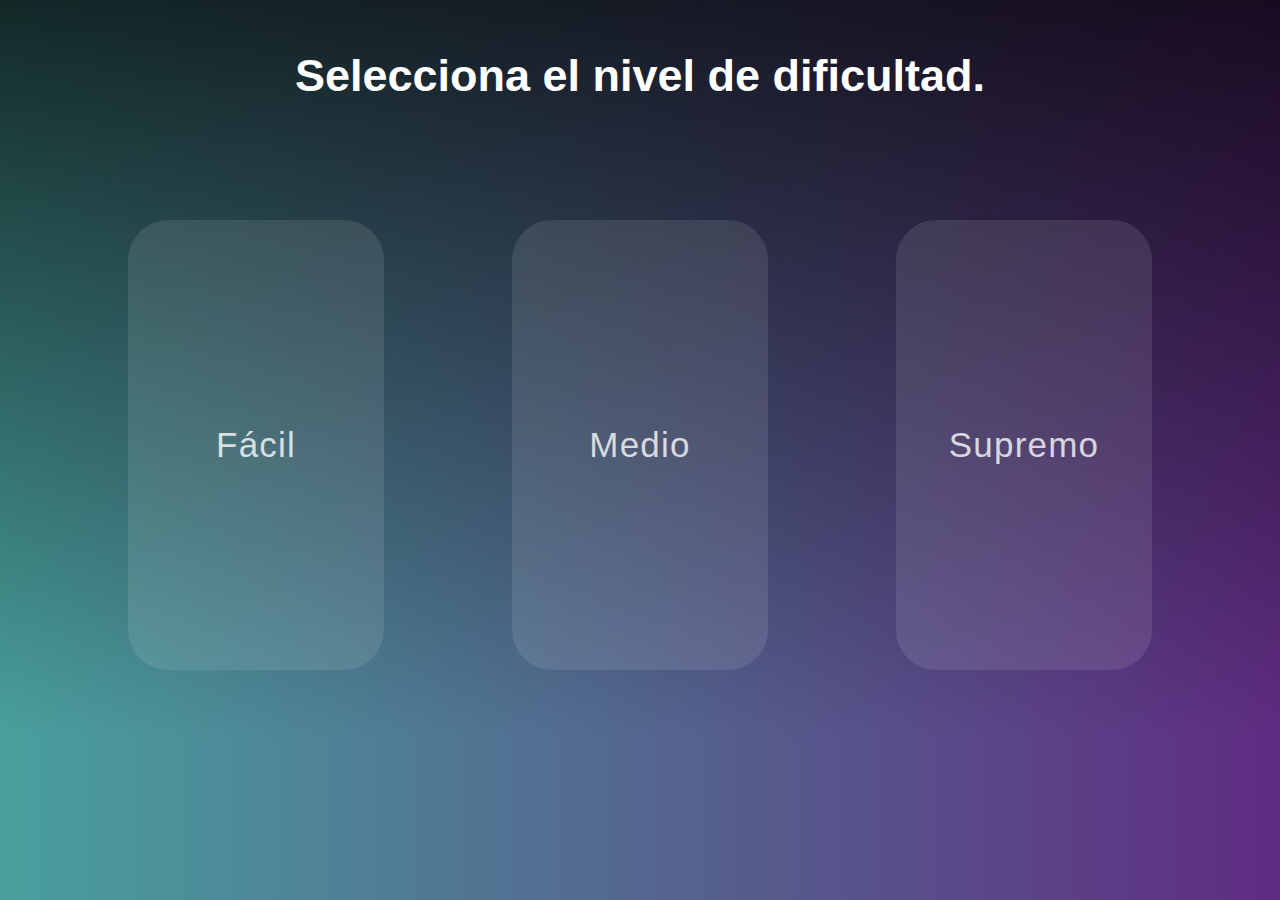
<file: index.html>
<!DOCTYPE html>
<html lang="es">
	<head>
		<meta charset="UTF-8">
		<meta name="viewport" content="width=device-width, initial-scale=1.0">
		<title>Escoger Nivel de Dificultad</title>
		<link rel="stylesheet" href="css/styles.css">
		<meta name="theme-color" content="#14081d"/>
		
		<style>
			.background 
			{
				display: block;
				height: 100%;
			}
		</style>
	</head>
	<body class="body">
		<div class="background">
			<h1 class="title">Selecciona el nivel de dificultad.</h1>
			
			<div class="container">
				<a class="nivel" id="facil" href="simon.html?n=facil">Fácil</a>
				<a class="nivel" id="medio" href="simon.html?n=medio">Medio</a>
				<a class="nivel" id="supremo" href="simon.html?n=supremo">Supremo</a>
			</div>
		</div>
		<script src="js/niveles.js"></script>
	</body>
</html>
</file>
<file: css/styles.css>
*
{
	font-family: 'Arial';
	margin: 0;
	padding: 0;
} 

body 
{
	background: #dedede;
	display: flex;
	align-items: center;
	height: 100vh;
	width: 100vw;
	overflow-y: hidden;
	box-sizing: border-box;
	background: #5f2c82;  /* fallback for old browsers */
	background: -webkit-linear-gradient(to right, #49a09d, #5f2c82);  /* Chrome 10-25, Safari 5.1-6 */
	background: linear-gradient(to right, #49a09d, #5f2c82); /* W3C, IE 10+/ Edge, Firefox 16+, Chrome 26+, Opera 12+, Safari 7+ */
}

.background 
{
	background: linear-gradient(to bottom,rgb(0 0 0 / 75%),transparent);
	width: 100vw;
	height: 100vh;
}

.home-score 
{
	width: 100vw;
	height: 10vh;
	display: flex;
	justify-content: flex-end;
	align-items: center;
	padding-right: 25px;
	box-sizing: border-box;
	margin-top: 12px;
	font-size: 22px;
	color: white;
}

.score 
{
	height: 6vh;
	width: 12vw;
	border-radius: 15px;
	display: flex	;
	justify-content: space-around;
	align-items: center;
	box-sizing: border-box;
	padding: 0 15px;
	background-color: white;
	color: black;
}

.maximum-score
{
	margin-right: 28vw;
}

.text-score 
{
	margin-right: 15px;
}

.score-actual 
{
	display: flex;
	align-items: center;
}

#record
{
	padding-left: 8px;
}

.gameboard 
{
	height: 70vh;
	width: 70vh;
	border-radius: 50%;
	overflow: hidden;
	margin: 4vh auto;
}

.color 
{
	width: 50%;
	height: 50%;
	display: inline-block;
}

.left 
{
	float: left;
}

.right 
{
	float: left;
}

.azul
{
	background: #007377;
}

.azul.light 
{
	background: #06858a;
}

.verde
{
	background: #709e03;
}

.verde.light 
{
	background: #82b30d;
}

.violeta 
{
	background: #9f0069;
}

.violeta.light 
{
	background: #c10983;
}

.naranja
{
	background: #db4b00;
}

.naranja.light 
{
	background: #f16c27;
}

.btn-start 
{
	width: 350px;
	height: 80px;
	background: #ecf0f1;
	color: #2c3e50;
	font-size: 2.5rem;
	position: absolute;
	top: calc(50% - 40px);
	left: calc(50% - 175px);
}

.hide 
{
	display: none;
}     

.body
{
	display: block;
	text-align: center;
	width: 100%;
	height: 100%;
	box-sizing: border-box;
}

.title
{
	color: white;
	font-size: 45px;
	padding: 50px 0;
}

.nivel 
{
	width: 20%;
	height: 50vh;
	border-radius: 40px;
	background-color: #ffffff1a;
	display: flex;
	justify-content: center;
	align-items: center;
	font-size: 35px;
	color: #ffffffc9;
	text-decoration: none;
	letter-spacing: 1.2px;
}

.container 
{
	width: 100%;
	height: 65vh;
	display: flex;
	justify-content: space-evenly;
	align-items: center;
}

.fas.fa-home.fa-2x 
{
	color: #ffffffbf;
	position: absolute;
	top: 20px;
	left: 20px;
}

.fas.fa-home.fa-2x:hover
{
	color: #92e4e4cf;
}

a:hover.nivel 
{
	color: #5f2c82;
	background-color: #cecec5;
}

@media screen and (min-width: 500px) and (max-width: 800px) and (orientation: landscape)
{
	body
	{
		overflow: visible;
	} 
	
	.gameboard 
	{
		height: 95vh;
		width: 95vh;
	}   
	
	.btn-start 
	{
		width: 85vh;
		height: 60px;
		font-size: 1.8rem;
		top: 49%;
		left: calc(50% - 42.5vh);
	}
} 

@media screen and (min-width: 320px) and (max-width: 600px) and (orientation: portrait)
{
	body
	{
		overflow: visible;
	} 

	.gameboard 
	{
		height: 90vw;
		width: 90vw;
	}   
	
	.btn-start 
	{
		width: 80vw;
		height: 60px;
		font-size: 1.8rem;
		top: 50%;
		left: calc(50% - 40vw);
	}
	
	.container 
	{
		display: block;
	}

	.nivel 
	{
		width: 70%;
		height: 15vh;
		font-size: 25px;
		margin: 40px auto;
	}

	.title 
	{
		font-size: 22px;
	}

	.maximum-score 
	{
		margin-right: 0;
	}

	.home-score 
	{
		margin-top: 13vh;
		font-size: 18px;
		justify-content: space-around;
	}

	.score 
	{
		height: 5vh;
		width: auto;
		background-color: transparent;
		color: white;
		padding: 0;
	} 
}
</file>
